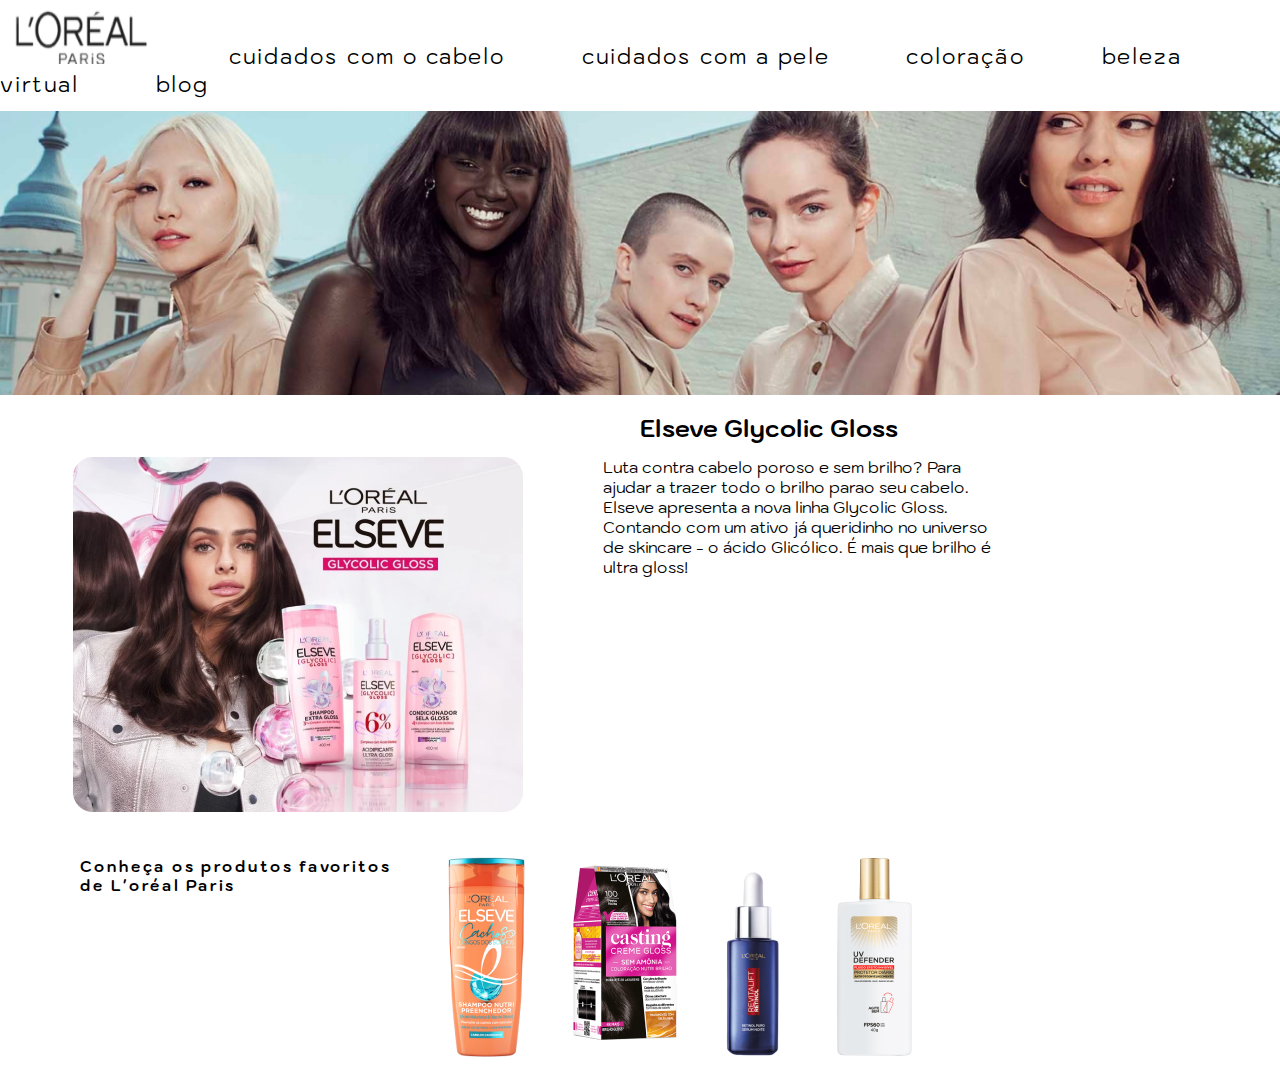
<file: indextrbalho.html>
<!DOCTYPE html>
<html lang="pt-br">
  <head>
    <meta charset="UTF-8" />
    <meta name="viewport" content="width=device-width, initial-scale=1.0" />
    <link rel="stylesheet" href="style.css" />

    <link rel="preconnect" href="https://fonts.googleapis.com" />
    <link rel="preconnect" href="https://fonts.gstatic.com" crossorigin />
    <link
      href="https://fonts.googleapis.com/css2?family=Kodchasan:ital,wght@0,200;0,300;0,400;0,500;0,600;0,700;1,200;1,300;1,400;1,500;1,600;1,700&display=swap"
      rel="stylesheet"
    />
    <title>L'oréal Paris</title>
  </head>
  <body>
    <header>
      <img class="logo" src="LOGO 1.png" alt="" />
      <nav>cuidados com o cabelo</nav>
      <nav>cuidados com a pele</nav>
      <nav>coloração</nav>
      <nav>beleza virtual</nav>
      <nav>blog</nav>

      <img
        class="top"
        src="BACKGROUND.png"
        alt="modelos da nova linha da l'oréal "
      />
    </header>
    <h2 class="tit">Elseve Glycolic Gloss</h2>
    <section class="conteiner1"> 
      <img class="anuncio"
        src="image 1.png"
        alt="imagem do anuncio oficia do novo elseve glicolic gloss">
    
      <p>
        Luta contra cabelo poroso e sem brilho? Para ajudar a trazer todo o
        brilho parao seu cabelo. Elseve apresenta a nova linha Glycolic Gloss.
        Contando com um ativo já queridinho no universo de skincare - o ácido
        Glicólico. É mais que brilho é ultra gloss!
      </p>
  
    </section>
   
    <section class="produtos">
      <div>
   
        <h5 class="mb">Conheça os produtos favoritos de L'oréal Paris</h5>
<div>
<img src="image 2.png" alt="shampoo da nova linha da elseve l'oréal paris">
</div>
<div><img src="image 3.png" alt="casting novo produto da l'réal paris"></div>
<div><img src="image 4.png" alt="novo Revitalift da l'oréal paris"></div>
<div><img class="imag5" src="image 5.png" alt="uv defender da l'oréal paris"></div>
    </div>
    </section>
   
  </body>
</html>
</file>
<file: style.css>
* {
  margin: 0;
  padding: 0;
  box-sizing: border-box;
}

body {
  font-family: kodchasan;
}

.logo {
  width: 15vh;
  height: 5vw;
  margin-left: 1%;
  margin-right: 3%;
}

nav {
  font-size: 21px;
  letter-spacing: 2px;
  justify-content: space-between;
  width: 40vw;
  display: inline;
  margin: 2.7%;
  margin-left: 3%;
}

.anuncio {
  margin-bottom: 2%;
  margin-left: 6%;
}

.top {
  margin-top: 1%;
  width: 100%;
}

.mb {
  font-size: 15px;
  letter-spacing: 2px;
  width: 40vw;
  display: inline;
  margin-left: 2%;
}

section {
  width: 80%;
  display: flex;
  padding: 1%;
}

h2 {
  margin-left: 50%;
  margin-top: 1%;
}

p {
  margin-left: 8%;
  margin-inline-end: 1%;
}

div {
  display: flex;
  flex-direction: row;
  margin-left: 5%;
  justify-content: flex-end;
}

@media screen and (max-width: 1240px) {
  .top {
    display: none;
  }
  .anuncio {
    margin-left: 6%;
    height: 70vw;
  }
  nav {
    display: flex;
    justify-content: center;
    width: 55vh;
  }
  section {
    display: block;
  }
}
@media screen and (max-width: 440px) {
  .logo {
    margin-left: 35%;
    height: 8vw;
    width: 20vh;
  }
  .tit {
    display: none;
  }
  div {
    display: block;
    display: inline-block;
    padding: 4%;
  }
}/*# sourceMappingURL=style.css.map */
</file>
